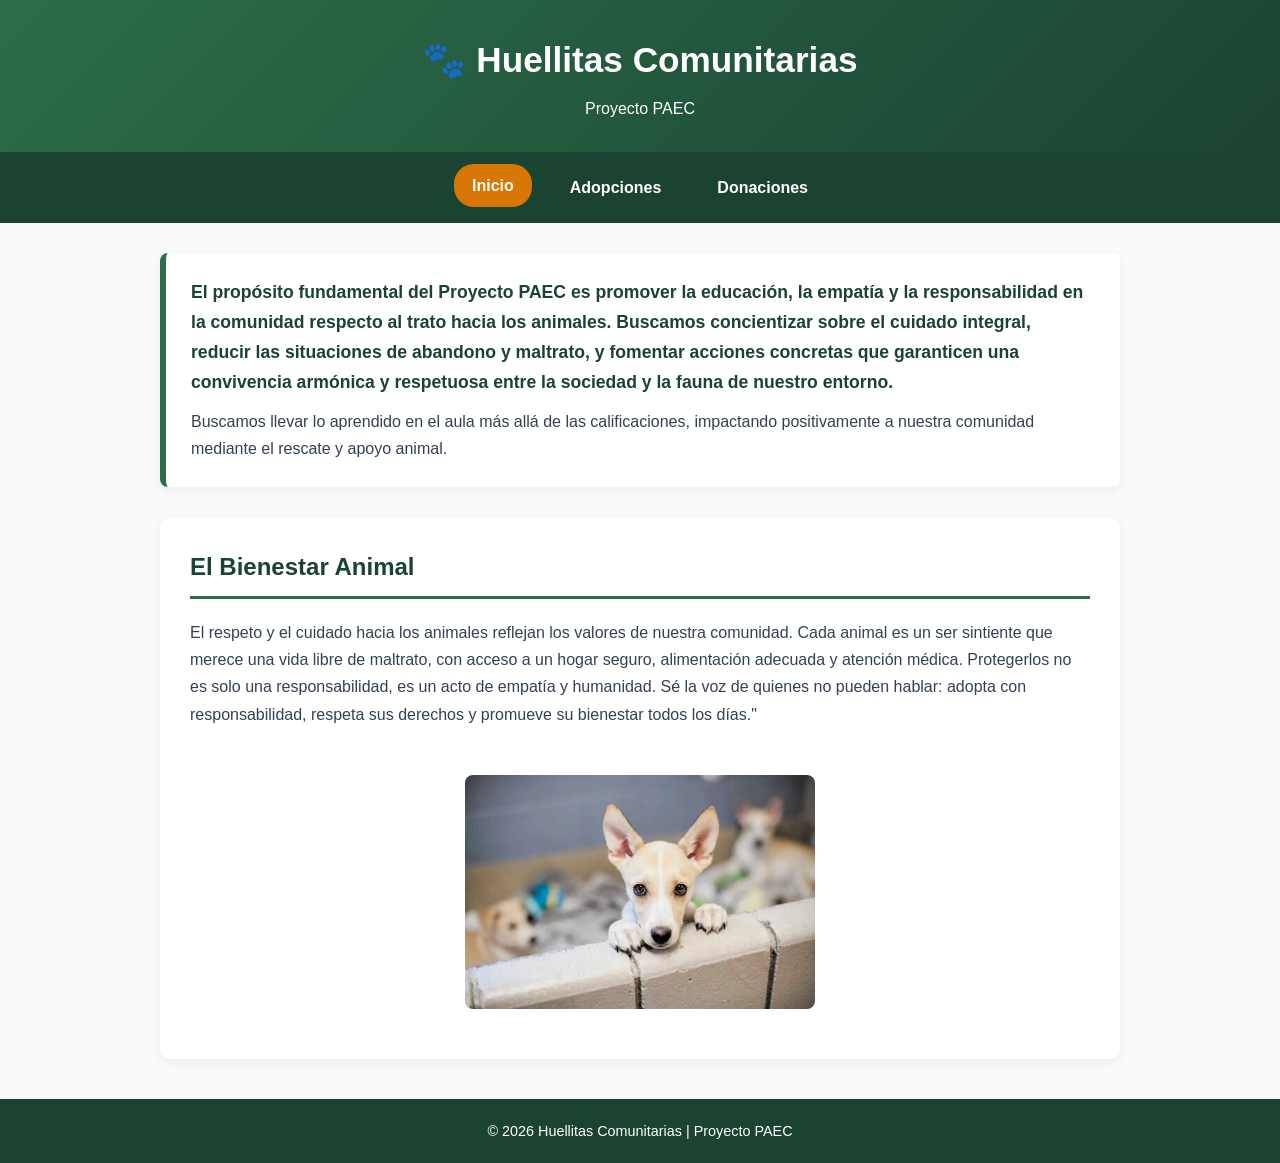
<file: index.html>
<!DOCTYPE html>
<html lang="es">
<head>
  <meta charset="UTF-8">
  <meta name="viewport" content="width=device-width, initial-scale=1.0">
  <title>Huellitas Comunitarias - Inicio</title>
  <!-- Enlace a la hoja de estilo externa requerida -->
  <link rel="stylesheet" href="estilo.css">
</head>
<body>

  <!-- Encabezado Principal -->
  <header>
    <h1>🐾 Huellitas Comunitarias</h1>
    <p>Proyecto PAEC</p>
  </header>

  <!-- Menú de Navegación Semántico con Minúsculas -->
  <nav>
    <a href="index.html" class="activo">Inicio</a>
    <a href="adopciones.html">Adopciones</a>
    <a href="donaciones.html">Donaciones</a>
  </nav>

  <!-- Contenido Principal -->
  <main class="container">
    <section class="banner">
      <h2>El propósito fundamental del Proyecto PAEC es promover la educación, la empatía y la responsabilidad en la comunidad respecto al trato hacia los animales. Buscamos concientizar sobre el cuidado integral, reducir las situaciones de abandono y maltrato, y fomentar acciones concretas que garanticen una convivencia armónica y respetuosa entre la sociedad y la fauna de nuestro entorno.</h2>
      <p>Buscamos llevar lo aprendido en el aula más allá de las calificaciones, impactando positivamente a nuestra comunidad mediante el rescate y apoyo animal.</p>
    </section>

    <section class="caja-info">
      <h2 class="seccion-titulo">El Bienestar Animal</h2>
      <p>El respeto y el cuidado hacia los animales reflejan los valores de nuestra comunidad. Cada animal es un ser sintiente que merece una vida libre de maltrato, con acceso a un hogar seguro, alimentación adecuada y atención médica. Protegerlos no es solo una responsabilidad, es un acto de empatía y humanidad. Sé la voz de quienes no pueden hablar: adopta con responsabilidad, respeta sus derechos y promueve su bienestar todos los días."</p>
      <br>
<img src="perrito.jpg" alt="Mascota rescatada" width="350" style="max-width: 100%; height: auto; display: block; margin: 20px auto; border-radius: 8px;">
    </section>
  </main>

  <!-- Pie de Página -->
  <footer>
    <p>&copy; 2026 Huellitas Comunitarias | Proyecto PAEC</p>
  </footer>

</body>
</html>
</file>
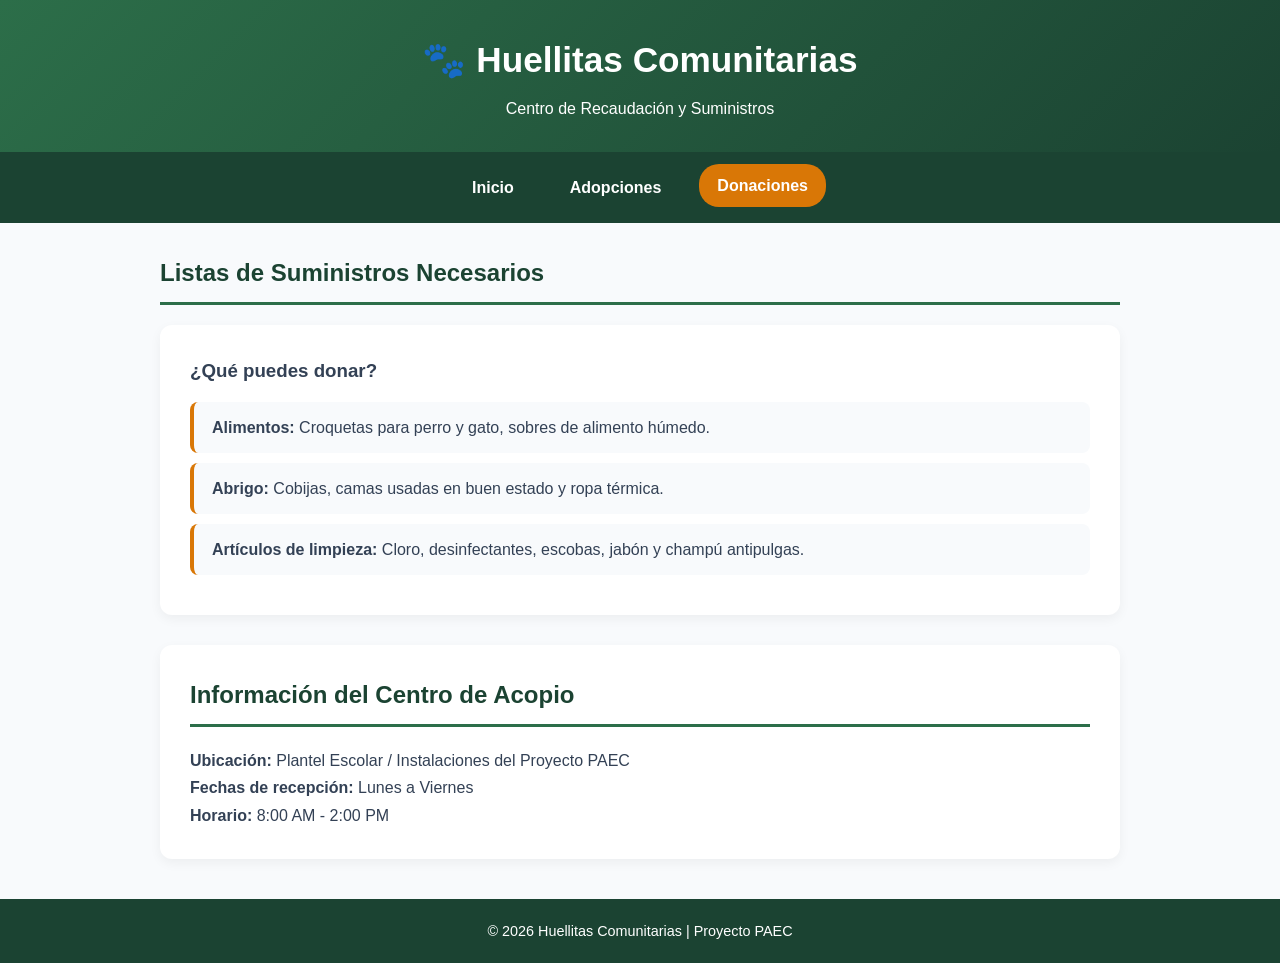
<file: donaciones.html>
<!DOCTYPE html>
<html lang="es">
<head>
  <meta charset="UTF-8">
  <meta name="viewport" content="width=device-width, initial-scale=1.0">
  <title>Huellitas Comunitarias - Donaciones</title>
  <link rel="stylesheet" href="estilo.css">
</head>
<body>

  <header>
    <h1>🐾 Huellitas Comunitarias</h1>
    <p>Centro de Recaudación y Suministros</p>
  </header>

  <nav>
    <a href="index.html">Inicio</a>
    <a href="adopciones.html">Adopciones</a>
    <a href="donaciones.html" class="activo">Donaciones</a>
  </nav>

  <main class="container">
    <h2 class="seccion-titulo">Listas de Suministros Necesarios</h2>

    <section class="caja-info">
      <h3>¿Qué puedes donar?</h3>
      <ul class="lista-suministros">
        <li><strong>Alimentos:</strong> Croquetas para perro y gato, sobres de alimento húmedo.</li>
        <li><strong>Abrigo:</strong> Cobijas, camas usadas en buen estado y ropa térmica.</li>
        <li><strong>Artículos de limpieza:</strong> Cloro, desinfectantes, escobas, jabón y champú antipulgas.</li>
      </ul>
    </section>

    <section class="caja-info">
      <h2 class="seccion-titulo">Información del Centro de Acopio</h2>
      <p><strong>Ubicación:</strong> Plantel Escolar / Instalaciones del Proyecto PAEC</p>
      <p><strong>Fechas de recepción:</strong> Lunes a Viernes</p>
      <p><strong>Horario:</strong> 8:00 AM - 2:00 PM</p>
    </section>
  </main>

  <footer>
    <p>&copy; 2026 Huellitas Comunitarias | Proyecto PAEC</p>
  </footer>

</body>
</html>
</file>
<file: estilo.css>
/* ===================================================
   HOJA DE ESTILOS PRO - HUELLITAS COMUNITARIAS
   =================================================== */

:root {
  --color-principal: #2c6e49;  /* Verde Bosque Pro */
  --color-secundario: #1b4332; /* Verde Oscuro Profundo */
  --color-acento: #d97706;     /* Naranja Ámbar para resaltar */
  --color-fondo: #f8fafc;      /* Gris/Blanco Ultra Limpio */
  --color-texto: #334155;      /* Gris Oscuro Lectura Elegante */
  --color-blanco: #ffffff;
}

/* Reset y tipografía pro */
* {
  box-sizing: border-box;
  margin: 0;
  padding: 0;
  font-family: 'Segoe UI', Roboto, Helvetica, Arial, sans-serif;
}

body {
  background-color: var(--color-fondo);
  color: var(--color-texto);
  line-height: 1.7;
}

/* Header estilizado con sombra */
header {
  background: linear-gradient(135deg, var(--color-principal), var(--color-secundario));
  color: var(--color-blanco);
  padding: 30px 20px;
  text-align: center;
  box-shadow: 0 4px 6px -1px rgba(0, 0, 0, 0.1);
}

header h1 {
  font-size: 2.2rem;
  margin-bottom: 5px;
}

/* Navegación estilo barra flotante */
nav {
  background-color: var(--color-secundario);
  display: flex;
  justify-content: center;
  gap: 20px;
  padding: 14px;
}

nav a {
  color: var(--color-blanco);
  text-decoration: none;
  font-weight: 600;
  padding: 8px 18px;
  border-radius: 20px;
  transition: all 0.3s ease;
}

nav a:hover, nav a.activo {
  background-color: var(--color-acento);
  transform: translateY(-2px);
}

/* Contenedor e información */
.container {
  max-width: 1000px;
  margin: 30px auto;
  padding: 0 20px;
}

.banner {
  background-color: var(--color-blanco);
  border-left: 6px solid var(--color-principal);
  padding: 25px;
  border-radius: 8px;
  box-shadow: 0 4px 12px rgba(0, 0, 0, 0.05);
  margin-bottom: 30px;
}

.banner h2 {
  color: var(--color-secundario);
  font-size: 1.1rem;
  margin-bottom: 10px;
}

.caja-info {
  background: var(--color-blanco);
  padding: 30px;
  border-radius: 12px;
  box-shadow: 0 4px 12px rgba(0, 0, 0, 0.05);
  margin-bottom: 30px;
}

.seccion-titulo {
  margin-bottom: 20px;
  color: var(--color-secundario);
  border-bottom: 3px solid var(--color-principal);
  padding-bottom: 8px;
  font-size: 1.5rem;
}

/* Galería de tarjetas (Grid Pro) */
.grid-mascotas {
  display: grid;
  grid-template-columns: repeat(auto-fit, minmax(260px, 1fr));
  gap: 25px;
  margin-top: 20px;
}

.tarjeta-mascota {
  background: var(--color-blanco);
  border-radius: 12px;
  overflow: hidden;
  box-shadow: 0 4px 10px rgba(0, 0, 0, 0.06);
  transition: transform 0.3s ease, box-shadow 0.3s ease;
  text-align: center;
  padding-bottom: 20px;
}

.tarjeta-mascota:hover {
  transform: translateY(-5px);
  box-shadow: 0 10px 20px rgba(0, 0, 0, 0.12);
}

.tarjeta-mascota img {
  width: 100%;
  height: 220px;
  object-fit: cover;
}

.boton-adoptar {
  background-color: var(--color-acento);
  color: var(--color-blanco);
  border: none;
  padding: 10px 20px;
  border-radius: 25px;
  font-weight: bold;
  cursor: pointer;
  transition: background-color 0.3s ease;
}

.boton-adoptar:hover {
  background-color: #b45309;
}

/* Listas estilizadas */
.lista-suministros {
  list-style: none;
  margin-top: 15px;
}

.lista-suministros li {
  background: var(--color-fondo);
  margin-bottom: 10px;
  padding: 12px 18px;
  border-radius: 8px;
  border-left: 4px solid var(--color-acento);
}

/* Footer elegante */
footer {
  background-color: var(--color-secundario);
  color: var(--color-blanco);
  text-align: center;
  padding: 20px;
  margin-top: 40px;
  font-size: 0.9rem;
}
</file>
